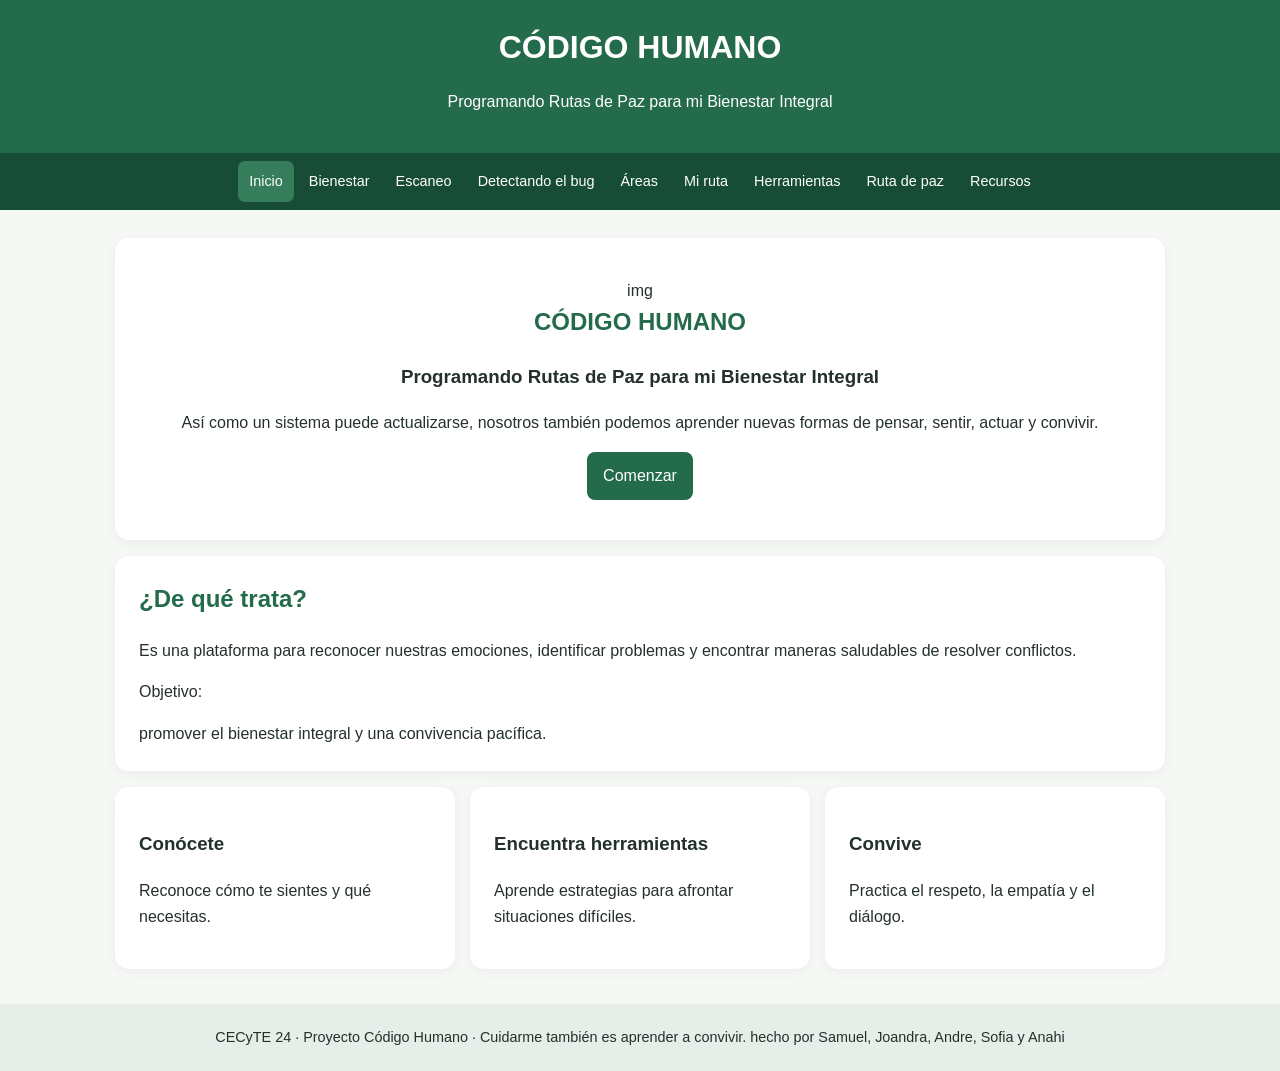
<file: index.html>
<!DOCTYPE html>
<html lang="es">
<head>
    <meta charset="UTF-8">
    <meta name="viewport" content="width=device-width, initial-scale=1.0">
    <title>Inicio Código Humano</title>
    <link rel="stylesheet" href="estilos.css">
</head>
<body>
    <header>
        <h1>CÓDIGO HUMANO</h1>
        <p>Programando Rutas de Paz para mi Bienestar Integral</p>
    </header>
    <nav aria-label="Menú principal">
        <a href="index.html" class="activo">Inicio</a>
        <a href="bienestar.html">Bienestar</a>
        <a href="escaneo.html">Escaneo</a>
        <a href="bug.html">Detectando el bug</a>
        <a href="areas.html">Áreas</a>
        <a href="rutas.html">Mi ruta</a>
        <a href="herramientas.html">Herramientas</a>
        <a href="paz.html">Ruta de paz</a>
        <a href="recursos.html">Recursos</a>
    </nav>
    <main>
    <section class="hero">
        <div class="cabeza">img</div>
        <h2>CÓDIGO HUMANO</h2>
        <h3>Programando Rutas de Paz para mi Bienestar Integral</h3>
        <p>Así como un sistema puede actualizarse, nosotros también podemos aprender nuevas formas de pensar, sentir, actuar y convivir.</p>
        <a class="boton" href="bienestar.html">Comenzar</a>
    </section>
    <section class="tarjeta">
        <h2>¿De qué trata?</h2>
        <p>Es una plataforma para reconocer nuestras emociones, identificar problemas y encontrar maneras saludables de resolver conflictos.</p>
        <p>Objetivo:</p> promover el bienestar integral y una convivencia pacífica.
    </section>
        <div class="grid">
            <article class="tarjeta">
                <h3> Conócete</h3>
                <p>Reconoce cómo te sientes y qué necesitas.</p>
            </article>
            <article class="tarjeta">
                <h3>Encuentra herramientas</h3>
                <p>Aprende estrategias para afrontar situaciones difíciles.</p>
            </article>
            <article class="tarjeta"><h3> Convive</h3>
                <p>Practica el respeto, la empatía y el diálogo.</p>
            </article>
        </div></main>
        <footer>CECyTE 24 · Proyecto Código Humano · Cuidarme también es aprender a convivir. hecho por Samuel, Joandra, Andre, Sofia y Anahi</footer>
    <script src="script.js" defer></script>
</body>
    </html>
</file>
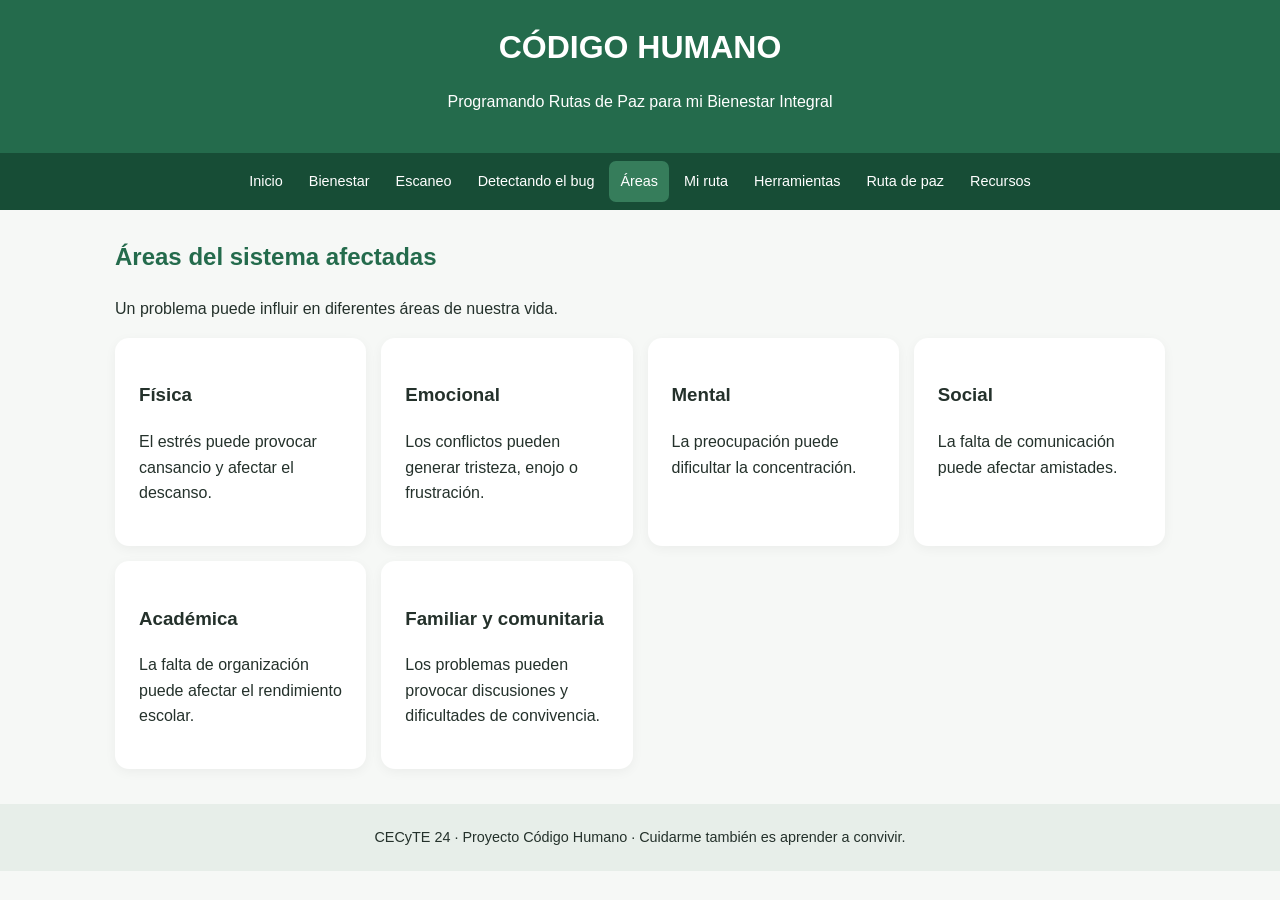
<file: areas.html>
<!DOCTYPE html>
<html lang="es">
<head>
    <meta charset="UTF-8"><meta name="viewport" content="width=device-width, initial-scale=1.0">
    <title>Áreas afectadas | Código Humano</title>
    <link rel="stylesheet" href="estilos.css"><script src="script.js" defer></script>
</head>

<body>

    <header>
        <h1>CÓDIGO HUMANO</h1>
        <p>Programando Rutas de Paz para mi Bienestar Integral</p>
    </header>
    <nav aria-label="Menú principal"><a href="index.html">Inicio</a>
<a href="bienestar.html">Bienestar</a>
<a href="escaneo.html">Escaneo</a>
<a href="bug.html">Detectando el bug</a>
<a href="areas.html" class="activo">Áreas</a>
<a href="rutas.html">Mi ruta</a>
<a href="herramientas.html">Herramientas</a>
<a href="paz.html">Ruta de paz</a>
<a href="recursos.html">Recursos</a>
</nav>
<main>
    <h2>Áreas del sistema afectadas</h2>
    <p>Un problema puede influir en diferentes áreas de nuestra vida.</p>
    <div class="grid">
        <article class="tarjeta">
            <h3> Física</h3>
            <p>El estrés puede provocar cansancio y afectar el descanso.</p>
        </article><article class="tarjeta">
            <h3> Emocional</h3>
            <p>Los conflictos pueden generar tristeza, enojo o frustración.</p>
        </article>
        <article class="tarjeta"><h3> Mental</h3>
            <p>La preocupación puede dificultar la concentración.</p>
        </article>
        <article class="tarjeta">
            <h3> Social</h3>
            <p>La falta de comunicación puede afectar amistades.</p>
        </article>
        <article class="tarjeta">
            <h3>Académica</h3>
            <p>La falta de organización puede afectar el rendimiento escolar.</p>
        </article>
        <article class="tarjeta">
            <h3>Familiar y comunitaria</h3>
            <p>Los problemas pueden provocar discusiones y dificultades de convivencia.</p>
        </article>
    </div>
</main>
<footer>CECyTE 24 · Proyecto Código Humano · Cuidarme también es aprender a convivir.</footer>

</body>
</html>
</file>
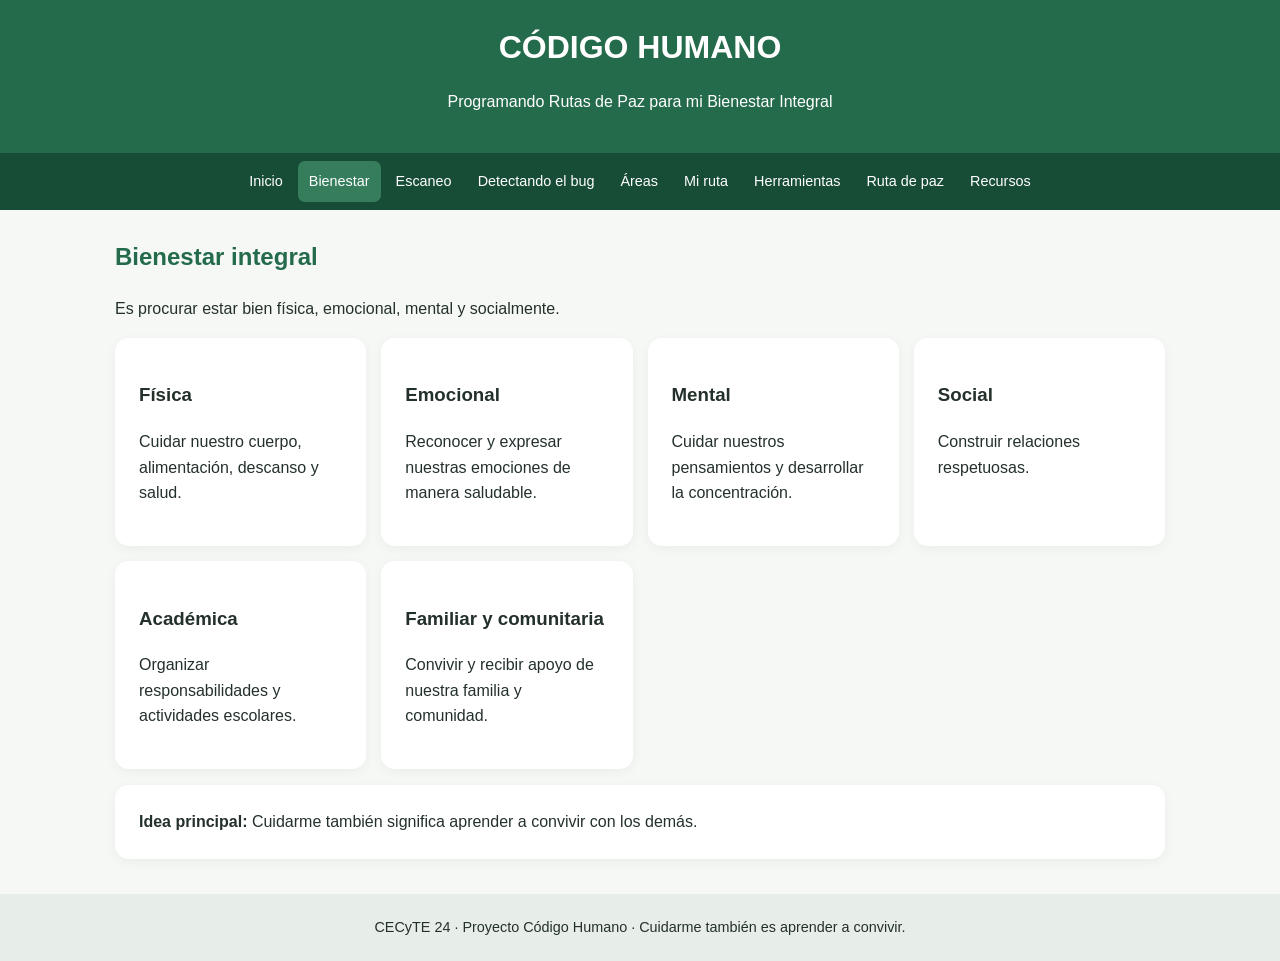
<file: bienestar.html>
<!DOCTYPE html>
<html lang="es">
    <head>
        <meta charset="UTF-8"><meta name="viewport" content="width=device-width, initial-scale=1.0">
        <title>Bienestar integral | Código Humano</title>
        <link rel="stylesheet" href="estilos.css">
    </head>
    <body>
        <header>
            <h1>CÓDIGO HUMANO</h1>
            <p>Programando Rutas de Paz para mi Bienestar Integral</p>
        </header>
        <nav aria-label="Menú principal">
            <a href="index.html">Inicio</a>
<a href="bienestar.html" class="activo">Bienestar</a>
<a href="escaneo.html">Escaneo</a>
<a href="bug.html">Detectando el bug</a>
<a href="areas.html">Áreas</a>
<a href="rutas.html">Mi ruta</a>
<a href="herramientas.html">Herramientas</a>
<a href="paz.html">Ruta de paz</a>
<a href="recursos.html">Recursos</a>
</nav>
<main>
    <h2>Bienestar integral</h2>
    <p>Es procurar estar bien física, emocional, mental y socialmente.</p>
    <div class="grid">
        <article class="tarjeta">
            <h3> Física</h3>
            <p>Cuidar nuestro cuerpo, alimentación, descanso y salud.</p>
        </article>
        <article class="tarjeta">
            <h3> Emocional</h3>
            <p>Reconocer y expresar nuestras emociones de manera saludable.</p>
        </article>
        <article class="tarjeta">
            <h3> Mental</h3>
            <p>Cuidar nuestros pensamientos y desarrollar la concentración.</p>
        </article>
        <article class="tarjeta">
            <h3>Social</h3>
            <p>Construir relaciones respetuosas.</p>
        </article>
        <article class="tarjeta">
            <h3>Académica</h3>
            <p>Organizar responsabilidades y actividades escolares.</p>
        </article>
        <article class="tarjeta">
            <h3>Familiar y comunitaria</h3>
            <p>Convivir y recibir apoyo de nuestra familia y comunidad.</p>
        </article>
    </div>
    <section class="tarjeta">
        <b>Idea principal:</b> Cuidarme también significa aprender a convivir con los demás.
    </section>
</main>
<footer>CECyTE 24 · Proyecto Código Humano · Cuidarme también es aprender a convivir.</footer>

<script src="script.js" defer></script>

</body>
</html>
</file>
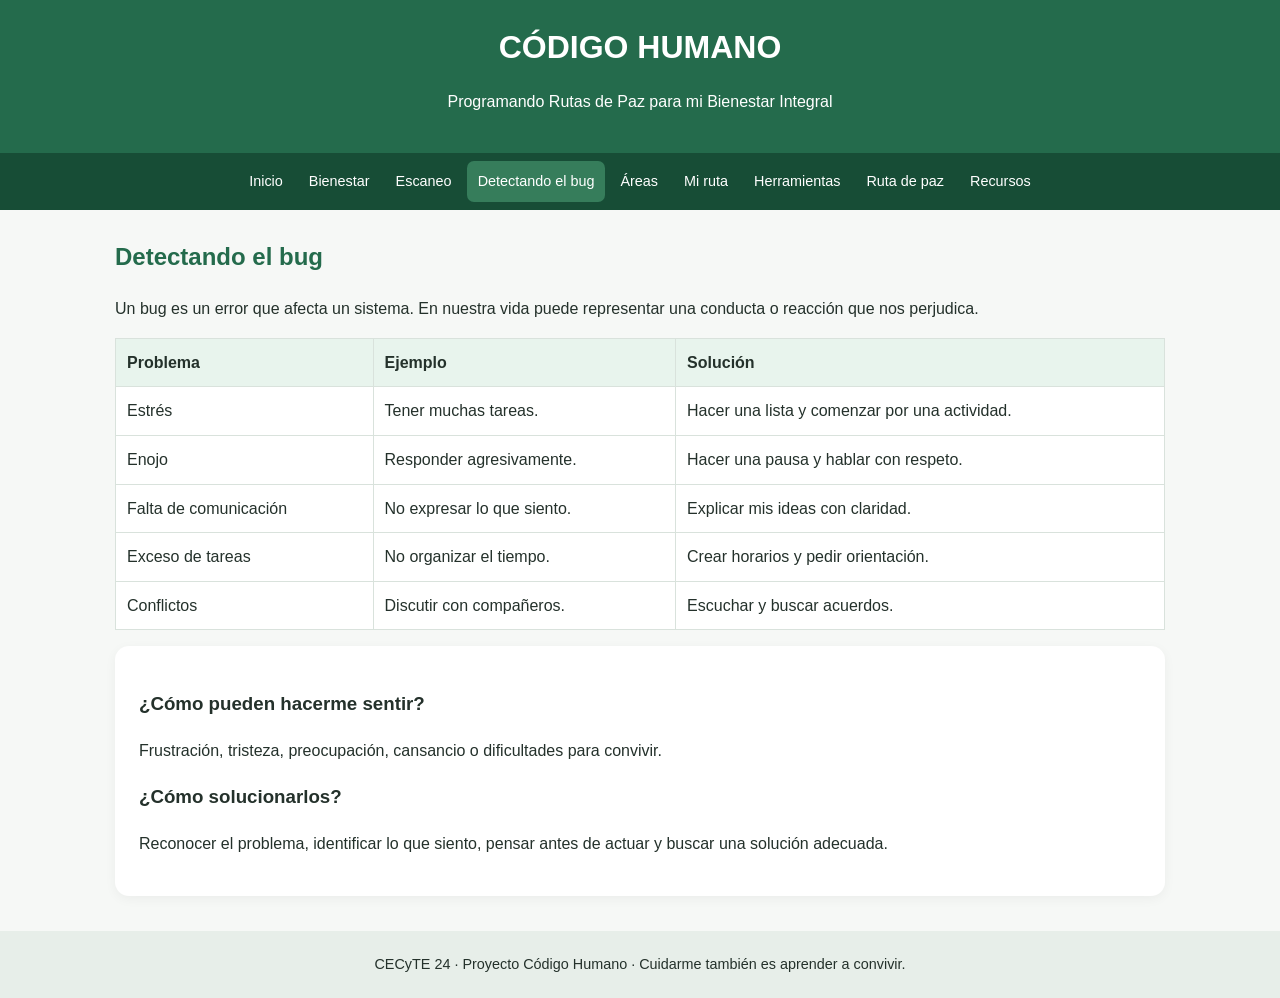
<file: bug.html>
<!DOCTYPE html>
<html lang="es">
<head>
    <meta charset="UTF-8"><meta name="viewport" content="width=device-width, initial-scale=1.0">
    <title>Detectando el bug | Código Humano</title>
    <link rel="stylesheet" href="estilos.css">
</head>
<body>
    <header>
        <h1>CÓDIGO HUMANO</h1>
        <p>Programando Rutas de Paz para mi Bienestar Integral</p>
    </header>
    <nav aria-label="Menú principal"><a href="index.html">Inicio</a>
<a href="bienestar.html">Bienestar</a>
<a href="escaneo.html">Escaneo</a>
<a href="bug.html" class="activo">Detectando el bug</a>
<a href="areas.html">Áreas</a>
<a href="rutas.html">Mi ruta</a>
<a href="herramientas.html">Herramientas</a>
<a href="paz.html">Ruta de paz</a>
<a href="recursos.html">Recursos</a>
</nav>
<main>
    <h2>Detectando el bug</h2>
    <p>Un bug es un error que afecta un sistema. En nuestra vida puede representar una conducta o reacción que nos perjudica.</p>
    <table>
        <tr>
            <th>Problema</th>
            <th>Ejemplo</th>
            <th>Solución</th>
        </tr>
        <tr>
            <td>Estrés</td>
            <td>Tener muchas tareas.</td>
            <td>Hacer una lista y comenzar por una actividad.</td>
        </tr>
        <tr>
            <td>Enojo</td>
            <td>Responder agresivamente.</td>
            <td>Hacer una pausa y hablar con respeto.</td>
        </tr>
        <tr>
            <td>Falta de comunicación</td>
            <td>No expresar lo que siento.</td>
            <td>Explicar mis ideas con claridad.</td>
        </tr>
        <tr>
            <td>Exceso de tareas</td>
            <td>No organizar el tiempo.</td>
            <td>Crear horarios y pedir orientación.</td>
        </tr>
        <tr>
            <td>Conflictos</td>
            <td>Discutir con compañeros.</td>
            <td>Escuchar y buscar acuerdos.</td>
        </tr>
    </table>
    <section class="tarjeta">
        <h3>¿Cómo pueden hacerme sentir?</h3>
        <p>Frustración, tristeza, preocupación, cansancio o dificultades para convivir.</p>
        <h3>¿Cómo solucionarlos?</h3>
        <p>Reconocer el problema, identificar lo que siento, pensar antes de actuar y buscar una solución adecuada.</p>
    </section>
</main>
<footer>CECyTE 24 · Proyecto Código Humano · Cuidarme también es aprender a convivir.</footer>

<script src="script.js" defer></script>

</body>
</html>
</file>
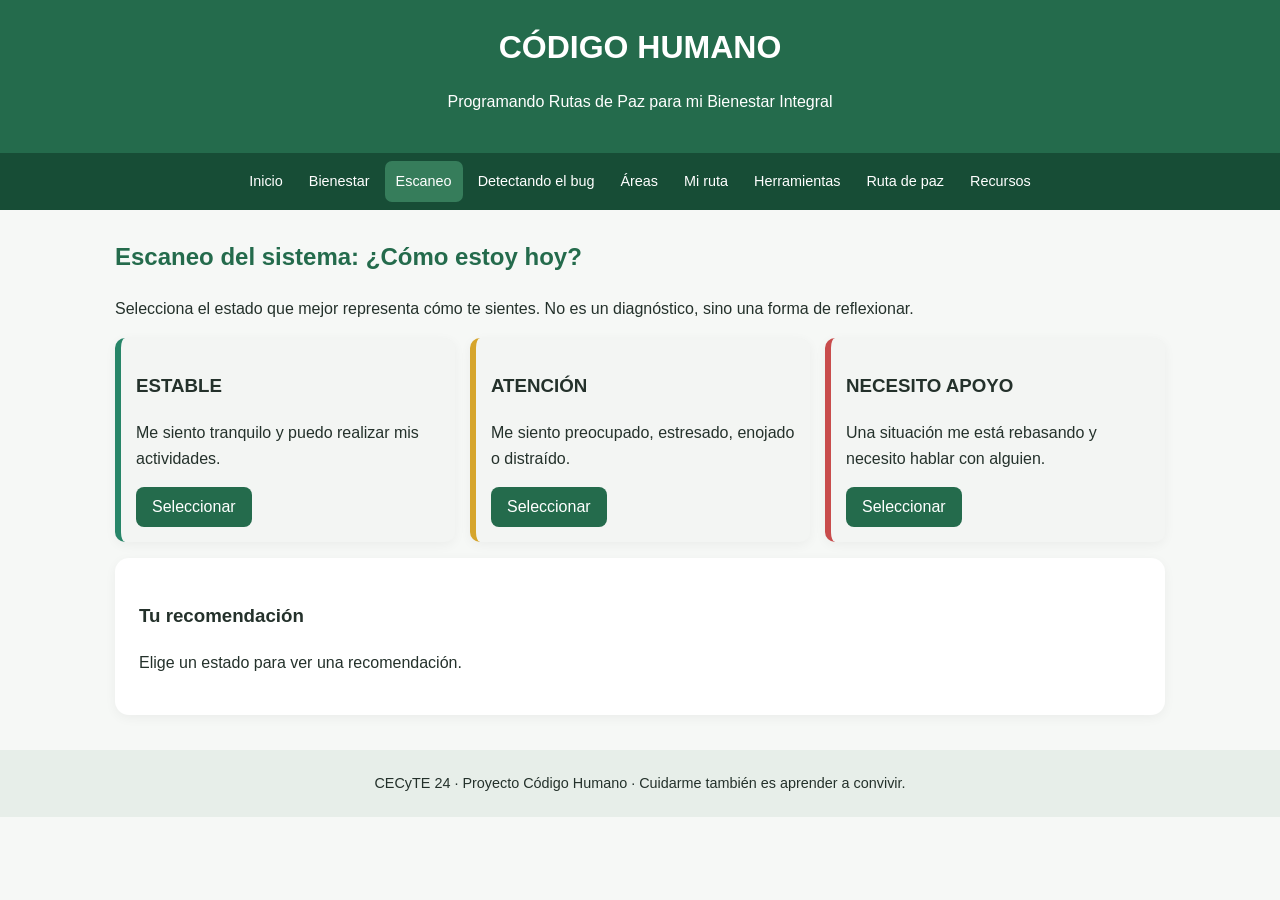
<file: escaneo.html>
<!DOCTYPE html>
<html lang="es">
<head>
<meta charset="UTF-8"><meta name="viewport" content="width=device-width, initial-scale=1.0">
<title>Escaneo del sistema | Código Humano</title>
<link rel="stylesheet" href="estilos.css">
</head>
<body>
    <header>
        <h1>CÓDIGO HUMANO</h1>
        <p>Programando Rutas de Paz para mi Bienestar Integral</p>
    </header>
    <nav aria-label="Menú principal">
        <a href="index.html">Inicio</a>
<a href="bienestar.html">Bienestar</a>
<a href="escaneo.html" class="activo">Escaneo</a>
<a href="bug.html">Detectando el bug</a>
<a href="areas.html">Áreas</a>
<a href="rutas.html">Mi ruta</a>
<a href="herramientas.html">Herramientas</a>
<a href="paz.html">Ruta de paz</a>
<a href="recursos.html">Recursos</a>
</nav>
<main>
    <h2>Escaneo del sistema: ¿Cómo estoy hoy?</h2>
    <p>Selecciona el estado que mejor representa cómo te sientes. No es un diagnóstico, sino una forma de reflexionar.</p>
    <div class="grid">
        <article class="tarjeta estado verde">
            <h3> ESTABLE</h3>
            <p>Me siento tranquilo y puedo realizar mis actividades.</p>
            <button onclick="mostrarEstado('estable')">Seleccionar</button>
        </article>
        <article class="tarjeta estado amarillo">
            <h3> ATENCIÓN</h3>
            <p>Me siento preocupado, estresado, enojado o distraído.</p>
            <button onclick="mostrarEstado('atencion')">Seleccionar</button>
        </article>
        <article class="tarjeta estado rojo">
            <h3> NECESITO APOYO</h3>
            <p>Una situación me está rebasando y necesito hablar con alguien.</p>
            <button onclick="mostrarEstado('apoyo')">Seleccionar</button>
        </article>
    </div>
    <section class="tarjeta">
        <h3>Tu recomendación</h3>
        <p id="resultadoEstado" aria-live="polite">Elige un estado para ver una recomendación.</p>
    </section>
</main>
<footer>CECyTE 24 · Proyecto Código Humano · Cuidarme también es aprender a convivir.</footer>

<script src="script.js" defer></script>

</body>
</html>
</file>
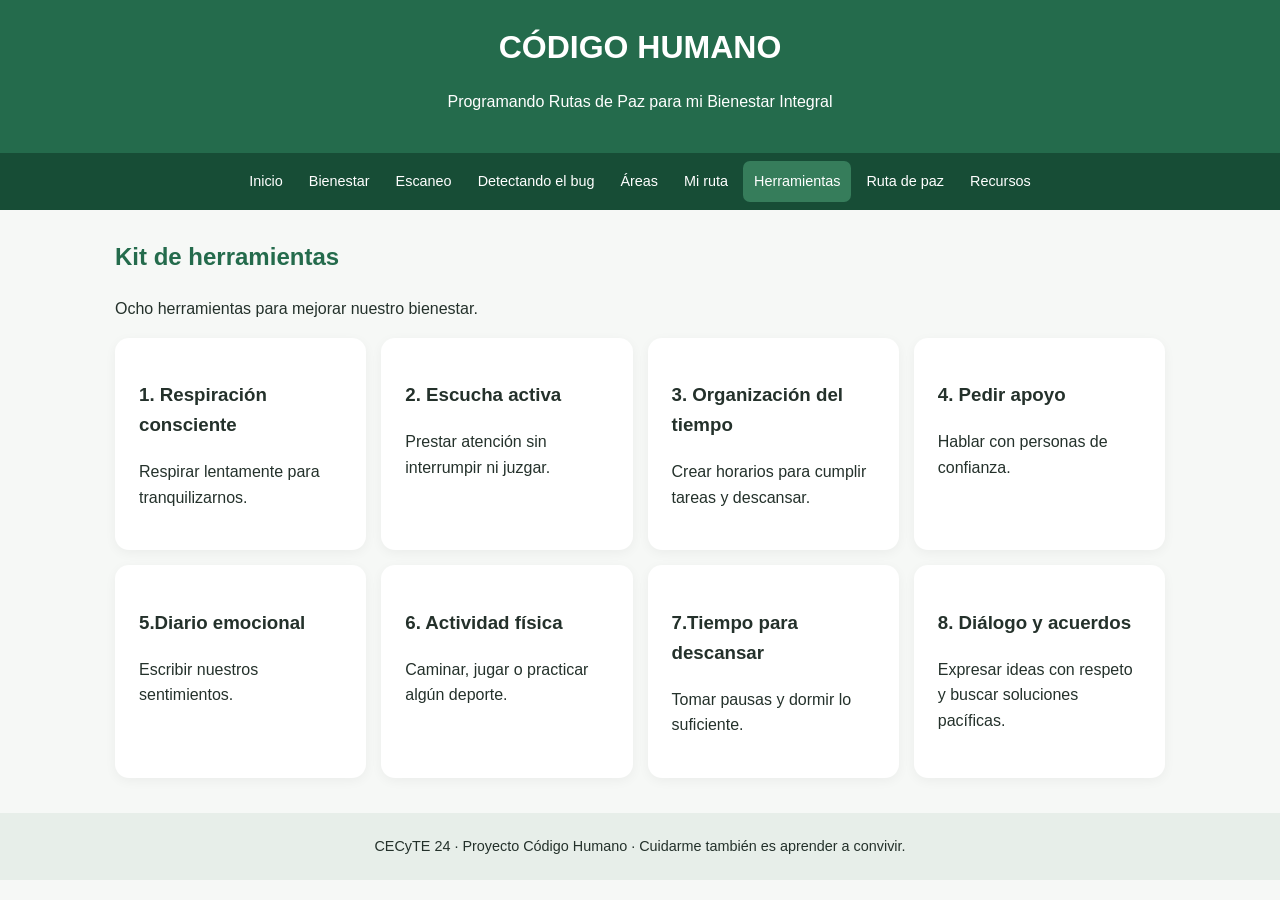
<file: herramientas.html>
<!DOCTYPE html>
<html lang="es">
<head>
<meta charset="UTF-8"><meta name="viewport" content="width=device-width, initial-scale=1.0">
<title>Kit de herramientas | Código Humano</title>
<link rel="stylesheet" href="estilos.css">
</head>
<body>
    <header>
        <h1>CÓDIGO HUMANO</h1>
        <p>Programando Rutas de Paz para mi Bienestar Integral</p>
    </header>
    <nav aria-label="Menú principal">
        <a href="index.html">Inicio</a>
<a href="bienestar.html">Bienestar</a>
<a href="escaneo.html">Escaneo</a>
<a href="bug.html">Detectando el bug</a>
<a href="areas.html">Áreas</a>
<a href="rutas.html">Mi ruta</a>
<a href="herramientas.html" class="activo">Herramientas</a>
<a href="paz.html">Ruta de paz</a>
<a href="recursos.html">Recursos</a>
</nav>
<main>
    <h2>Kit de herramientas</h2>
    <p>Ocho herramientas para mejorar nuestro bienestar.</p>
    <div class="grid">
        <article class="tarjeta"><h3>1. Respiración consciente</h3>
            <p>Respirar lentamente para tranquilizarnos.</p>
        </article>
        <article class="tarjeta"><h3>2. Escucha activa</h3>
            <p>Prestar atención sin interrumpir ni juzgar.</p>
        </article><article class="tarjeta">
            <h3>3. Organización del tiempo</h3>
            <p>Crear horarios para cumplir tareas y descansar.</p>
        </article>
        <article class="tarjeta">
            <h3>4. Pedir apoyo</h3>
            <p>Hablar con personas de confianza.</p>
        </article>
        <article class="tarjeta">
            <h3>5.Diario emocional</h3>
            <p>Escribir nuestros sentimientos.</p>
        </article>
        <article class="tarjeta">
            <h3>6. Actividad física</h3>
            <p>Caminar, jugar o practicar algún deporte.</p>
        </article>
        <article class="tarjeta">
            <h3>7.Tiempo para descansar</h3>
            <p>Tomar pausas y dormir lo suficiente.</p>
        </article>
        <article class="tarjeta">
            <h3>8. Diálogo y acuerdos</h3>
            <p>Expresar ideas con respeto y buscar soluciones pacíficas.</p>
        </article>
    </div>
</main>
    <footer>CECyTE 24 · Proyecto Código Humano · Cuidarme también es aprender a convivir.</footer>

<script src="script.js" defer></script>

</body>
</html>
</file>
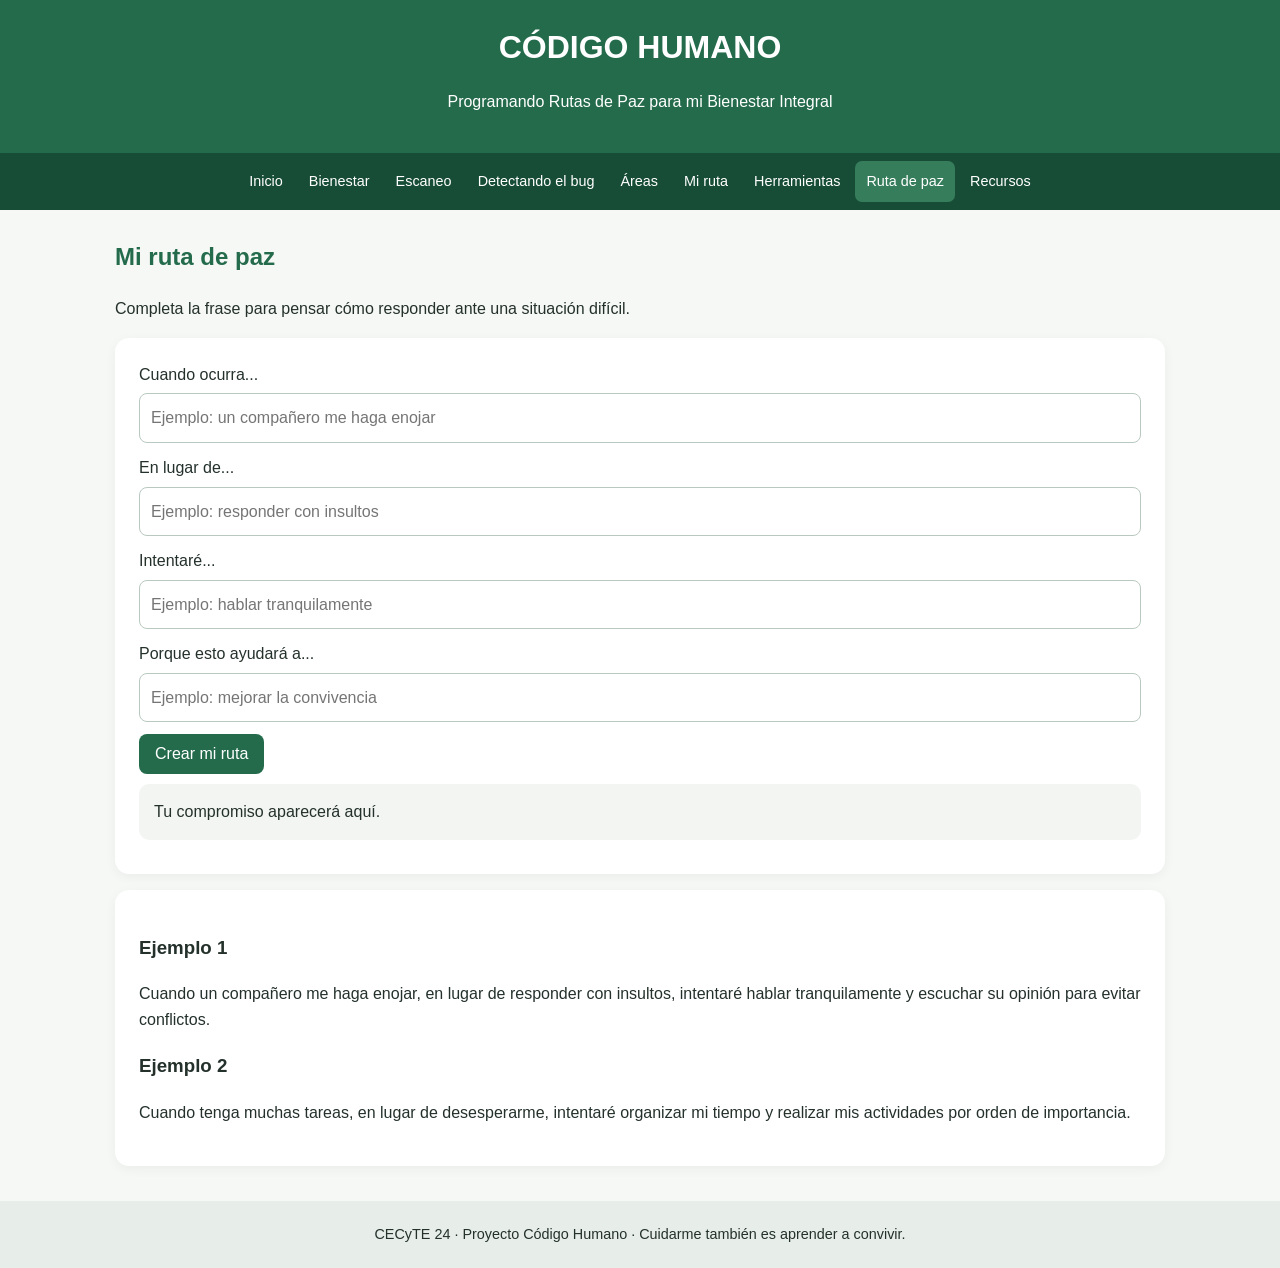
<file: paz.html>
<!DOCTYPE html>
<html lang="es">
    <head><meta charset="UTF-8"><meta name="viewport" content="width=device-width, initial-scale=1.0">
        <title>Mi ruta de paz | Código Humano</title>
        <link rel="stylesheet" href="estilos.css">
    </head>
    <body>
        <header>
            <h1>CÓDIGO HUMANO</h1>
            <p>Programando Rutas de Paz para mi Bienestar Integral</p>
        </header>
        <nav aria-label="Menú principal">
            <a href="index.html">Inicio</a>
<a href="bienestar.html">Bienestar</a>
<a href="escaneo.html">Escaneo</a>
<a href="bug.html">Detectando el bug</a>
<a href="areas.html">Áreas</a>
<a href="rutas.html">Mi ruta</a>
<a href="herramientas.html">Herramientas</a>
<a href="paz.html" class="activo">Ruta de paz</a>
<a href="recursos.html">Recursos</a>
</nav>
<main>
    <h2>Mi ruta de paz</h2>
    <p>Completa la frase para pensar cómo responder ante una situación difícil.</p>
    <section class="tarjeta">
        <label>Cuando ocurra...<input id="situacion" placeholder="Ejemplo: un compañero me haga enojar"></label>
        <label>En lugar de...<input id="reaccion" placeholder="Ejemplo: responder con insultos"></label>
        <label>Intentaré...<input id="alternativa" placeholder="Ejemplo: hablar tranquilamente"></label>
        <label>Porque esto ayudará a...<input id="motivo" placeholder="Ejemplo: mejorar la convivencia">
        </label>
        <button onclick="crearRuta()">Crear mi ruta</button>
        <p class="estado" id="miRuta" aria-live="polite">Tu compromiso aparecerá aquí.</p>
    </section>
    <section class="tarjeta">
        <h3>Ejemplo 1</h3>
        <p>Cuando un compañero me haga enojar, en lugar de responder con insultos, intentaré hablar tranquilamente y escuchar su opinión para evitar conflictos.</p>
        <h3>Ejemplo 2</h3>
        <p>Cuando tenga muchas tareas, en lugar de desesperarme, intentaré organizar mi tiempo y realizar mis actividades por orden de importancia.</p>
    </section>
</main>
<footer>CECyTE 24 · Proyecto Código Humano · Cuidarme también es aprender a convivir.</footer>

<script src="script.js" defer></script>

</body>
</html>
</file>
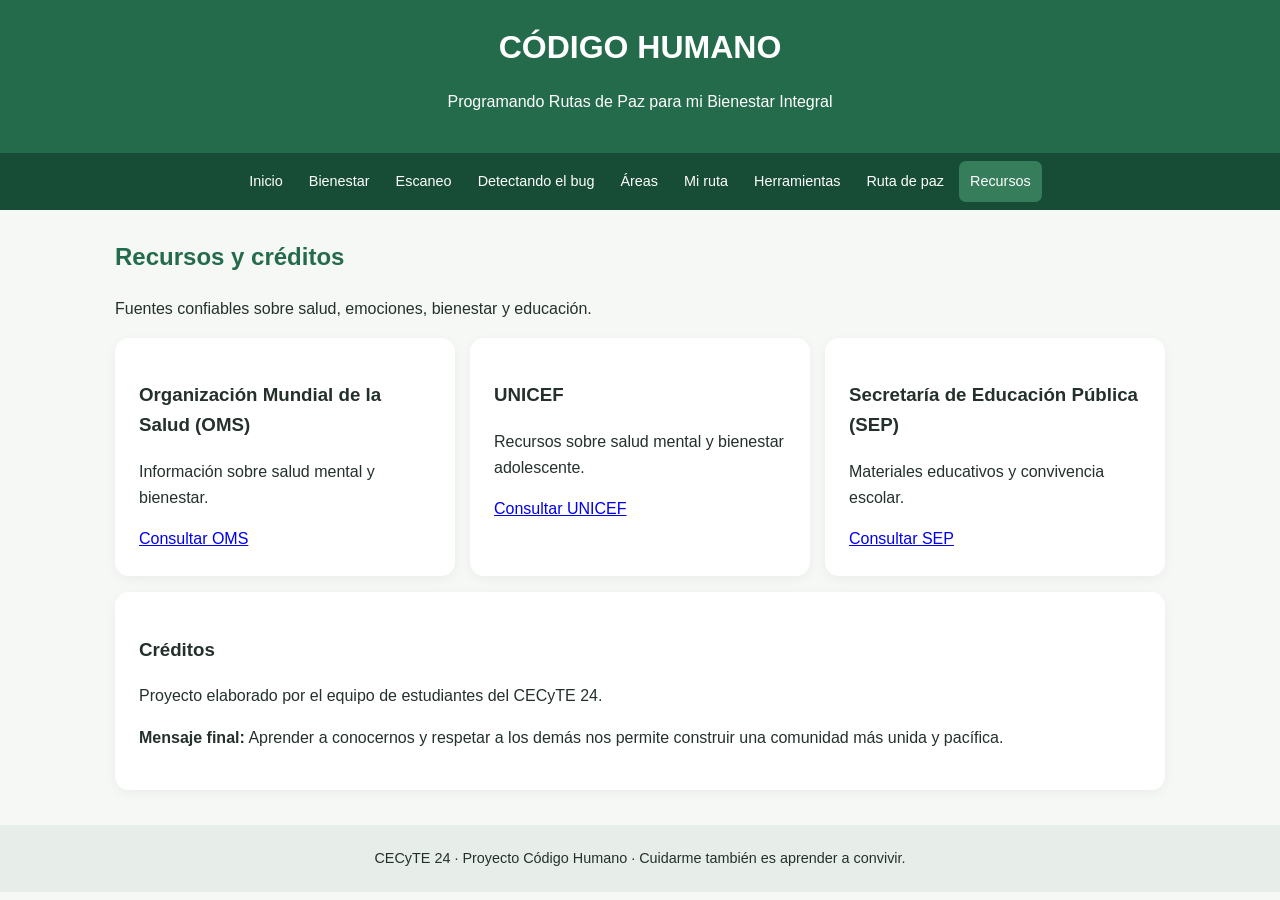
<file: recursos.html>
<!DOCTYPE html>
<html lang="es">
    <head>
        <meta charset="UTF-8"><meta name="viewport" content="width=device-width, initial-scale=1.0">
        <title>Recursos y créditos | Código Humano</title>
        <link rel="stylesheet" href="estilos.css">
    </head>
    <body>
        <header>
            <h1>CÓDIGO HUMANO</h1>
            <p>Programando Rutas de Paz para mi Bienestar Integral</p>
        </header>
        <nav aria-label="Menú principal">
            <a href="index.html">Inicio</a>
<a href="bienestar.html">Bienestar</a>
<a href="escaneo.html">Escaneo</a>
<a href="bug.html">Detectando el bug</a>
<a href="areas.html">Áreas</a>
<a href="rutas.html">Mi ruta</a>
<a href="herramientas.html">Herramientas</a>
<a href="paz.html">Ruta de paz</a>
<a href="recursos.html" class="activo">Recursos</a>
</nav>
<main>
    <h2>Recursos y créditos</h2>
    <p>Fuentes confiables sobre salud, emociones, bienestar y educación.</p>
    <div class="grid">
        <article class="tarjeta">
            <h3>Organización Mundial de la Salud (OMS)</h3>
            <p>Información sobre salud mental y bienestar.</p>
            <a href="https://www.who.int/es" target="_blank" rel="noopener">Consultar OMS</a>
        </article>
        <article class="tarjeta">
            <h3>UNICEF</h3>
            <p>Recursos sobre salud mental y bienestar adolescente.</p>
            <a href="https://www.unicef.org/es" target="_blank" rel="noopener">Consultar UNICEF</a>
        </article>
        <article class="tarjeta">
            <h3>Secretaría de Educación Pública (SEP)</h3>
            <p>Materiales educativos y convivencia escolar.</p>
            <a href="https://www.gob.mx/sep" target="_blank" rel="noopener">Consultar SEP</a>
        </article>
    </div>
    <section class="tarjeta">
        <h3>Créditos</h3>
        <p>Proyecto elaborado por el equipo de estudiantes del CECyTE 24.</p>
        <p>
            <b>Mensaje final:</b> Aprender a conocernos y respetar a los demás nos permite construir una comunidad más unida y pacífica.</p>
        </section>
    </main>
    <footer>CECyTE 24 · Proyecto Código Humano · Cuidarme también es aprender a convivir.</footer>

<script src="script.js" defer></script>

</body>
</html>
</file>
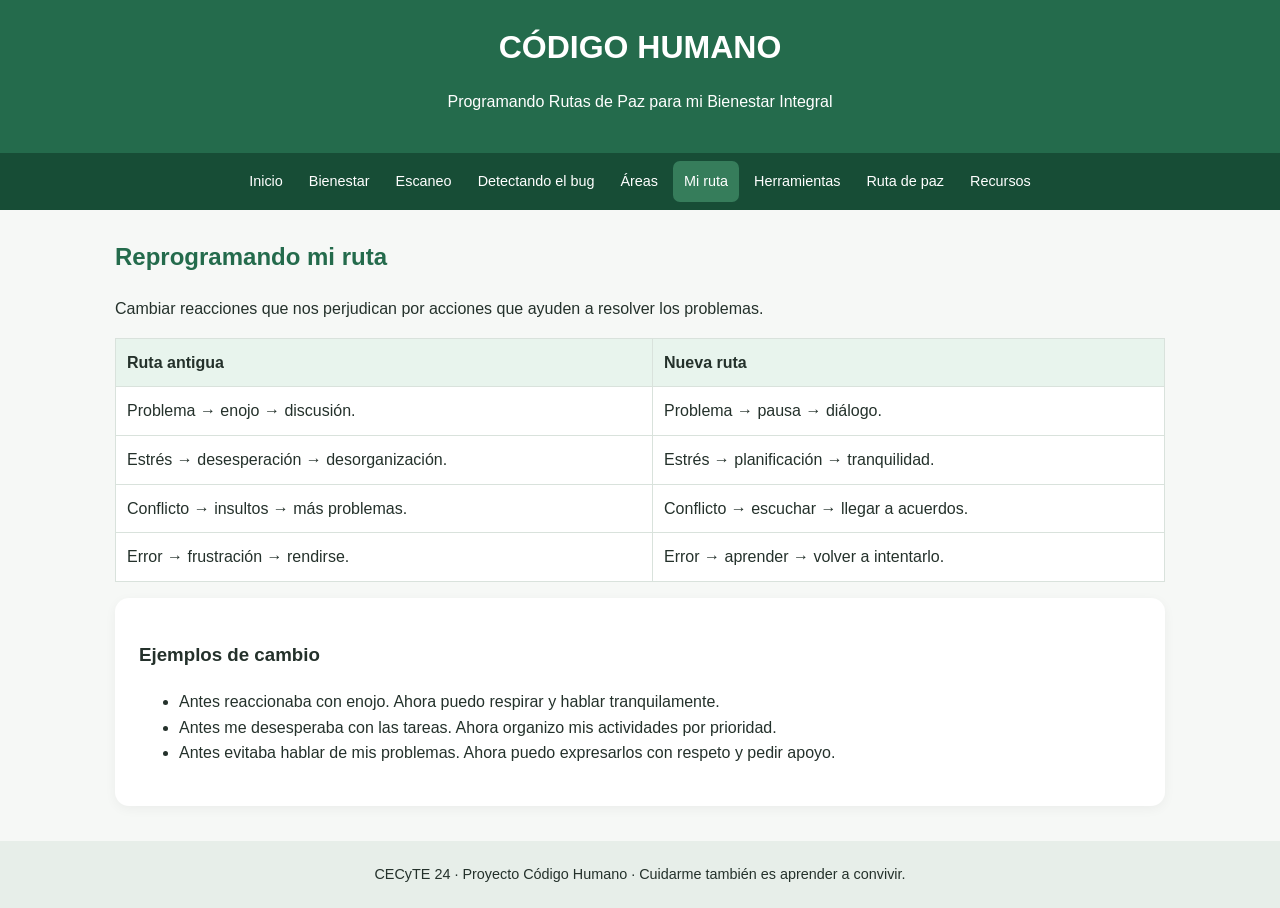
<file: rutas.html>
<!DOCTYPE html>
<html lang="es">
    <head>
        <meta charset="UTF-8"><meta name="viewport" content="width=device-width, initial-scale=1.0">
        <title>Reprogramando mi ruta | Código Humano</title>
        <link rel="stylesheet" href="estilos.css">
    </head>
    <body>
        <header
        ><h1>CÓDIGO HUMANO</h1>
        <p>Programando Rutas de Paz para mi Bienestar Integral</p>
    </header>
    <nav aria-label="Menú principal">
        <a href="index.html">Inicio</a>
<a href="bienestar.html">Bienestar</a>
<a href="escaneo.html">Escaneo</a>
<a href="bug.html">Detectando el bug</a>
<a href="areas.html">Áreas</a>
<a href="rutas.html" class="activo">Mi ruta</a>
<a href="herramientas.html">Herramientas</a>
<a href="paz.html">Ruta de paz</a>
<a href="recursos.html">Recursos</a>
</nav>
<main>
    <h2>Reprogramando mi ruta</h2>
    <p>Cambiar reacciones que nos perjudican por acciones que ayuden a resolver los problemas.</p>
    <table>
        <tr>
            <th>Ruta antigua</th>
            <th>Nueva ruta</th>
        </tr>
        <tr>
            <td>Problema → enojo → discusión.</td>
            <td>Problema → pausa → diálogo.</td></tr>
            <tr>
                <td>Estrés → desesperación → desorganización.</td>
                <td>Estrés → planificación → tranquilidad.</td>
            </tr>
            <tr>
                <td>Conflicto → insultos → más problemas.</td>
                <td>Conflicto → escuchar → llegar a acuerdos.</td>
            </tr>
            <tr>
                <td>Error → frustración → rendirse.</td>
                <td>Error → aprender → volver a intentarlo.</td>
            </tr>
        </table>
        <section class="tarjeta">
            <h3>Ejemplos de cambio</h3>
            <ul>
                <li>Antes reaccionaba con enojo. Ahora puedo respirar y hablar tranquilamente.</li>
                <li>Antes me desesperaba con las tareas. Ahora organizo mis actividades por prioridad.</li>
                <li>Antes evitaba hablar de mis problemas. Ahora puedo expresarlos con respeto y pedir apoyo.</li>
            </ul>
        </section>
    </main>
    <footer>CECyTE 24 · Proyecto Código Humano · Cuidarme también es aprender a convivir.</footer>

<script src="script.js" defer></script>

</body>
</html>
</file>
<file: estilos.css>
*{
    box-sizing:border-box
}
body{
    margin:0;font-family:Arial,sans-serif;
    background:#f6f8f6;
    color:#24312b;
    line-height:1.6;
}
 header{
    background:#246b4c;
    color:white;
    text-align:center;
    padding:22px 4%;
}
header h1{
    margin:0;
}
nav{
    background:#174d36;
    display:flex;
    justify-content:center;
    flex-wrap:wrap;
    padding:8px;gap:4px;
}
nav a{
    color:white;
    text-decoration:none;
    padding:9px 11px;
    border-radius:7px;
    font-size:.9rem;
}
nav a:hover,nav a.activo{
    background:#367d5b;
}
main{
    width:min(1050px,92%);
    margin:28px auto;
}
.hero,.tarjeta{
    background:white;
    border-radius:14px;
    padding:24px;
    margin:16px 0;
    box-shadow:0 3px 12px #0000000c;
}
.hero{
    text-align:center;
    padding:40px 22px;
}
.emoji{
    font-size:4rem;
}
h2{
    color:#246b4c;
    margin-top:0;
}
.grid{
    display:grid;
    grid-template-columns:repeat(auto-fit,minmax(220px,1fr));
    gap:15px;
}
.grid .tarjeta{
    margin:0;
}
.boton,button{
    display:inline-block;
    background:#246b4c;
    color:white;
    border:0;
    border-radius:8px;
    padding:11px 16px;text-decoration:none;
    cursor:pointer;
    font-size:1rem;
}
.boton:hover,button:hover{
    background:#174d36;
}
.estado{
    padding:15px;
    border-radius:10px;
    background:#f3f5f3;
    margin:10px 0;
}
.verde{
    border-left:6px solid #278568;
}
.amarillo{
    border-left:6px solid #d6a52c;
}
.rojo{
    border-left:6px solid #c84c4c;
}
table{
    width:100%;
    border-collapse:collapse;
    background:white;
    margin:15px 0;
}
th,td{
    border:1px solid #d9e2dc;
    padding:11px;
    text-align:left;
}
th{
    background:#e8f4ed;
}
input{
    width:100%;
    padding:11px;border:1px solid #b9c9bf;
    border-radius:8px;
    font:inherit;
    margin:6px 0 12px;
}
footer{
    text-align:center;
    padding:22px;
    background:#e7eee9;
    margin-top:35px;
    font-size:.9rem;
}
@media(max-width:600px){
    nav{justify-content:flex-start}
    nav a{font-size:.82rem;padding:8px}
    main{margin:18px auto}
    table{font-size:.88rem}
}
</file>
